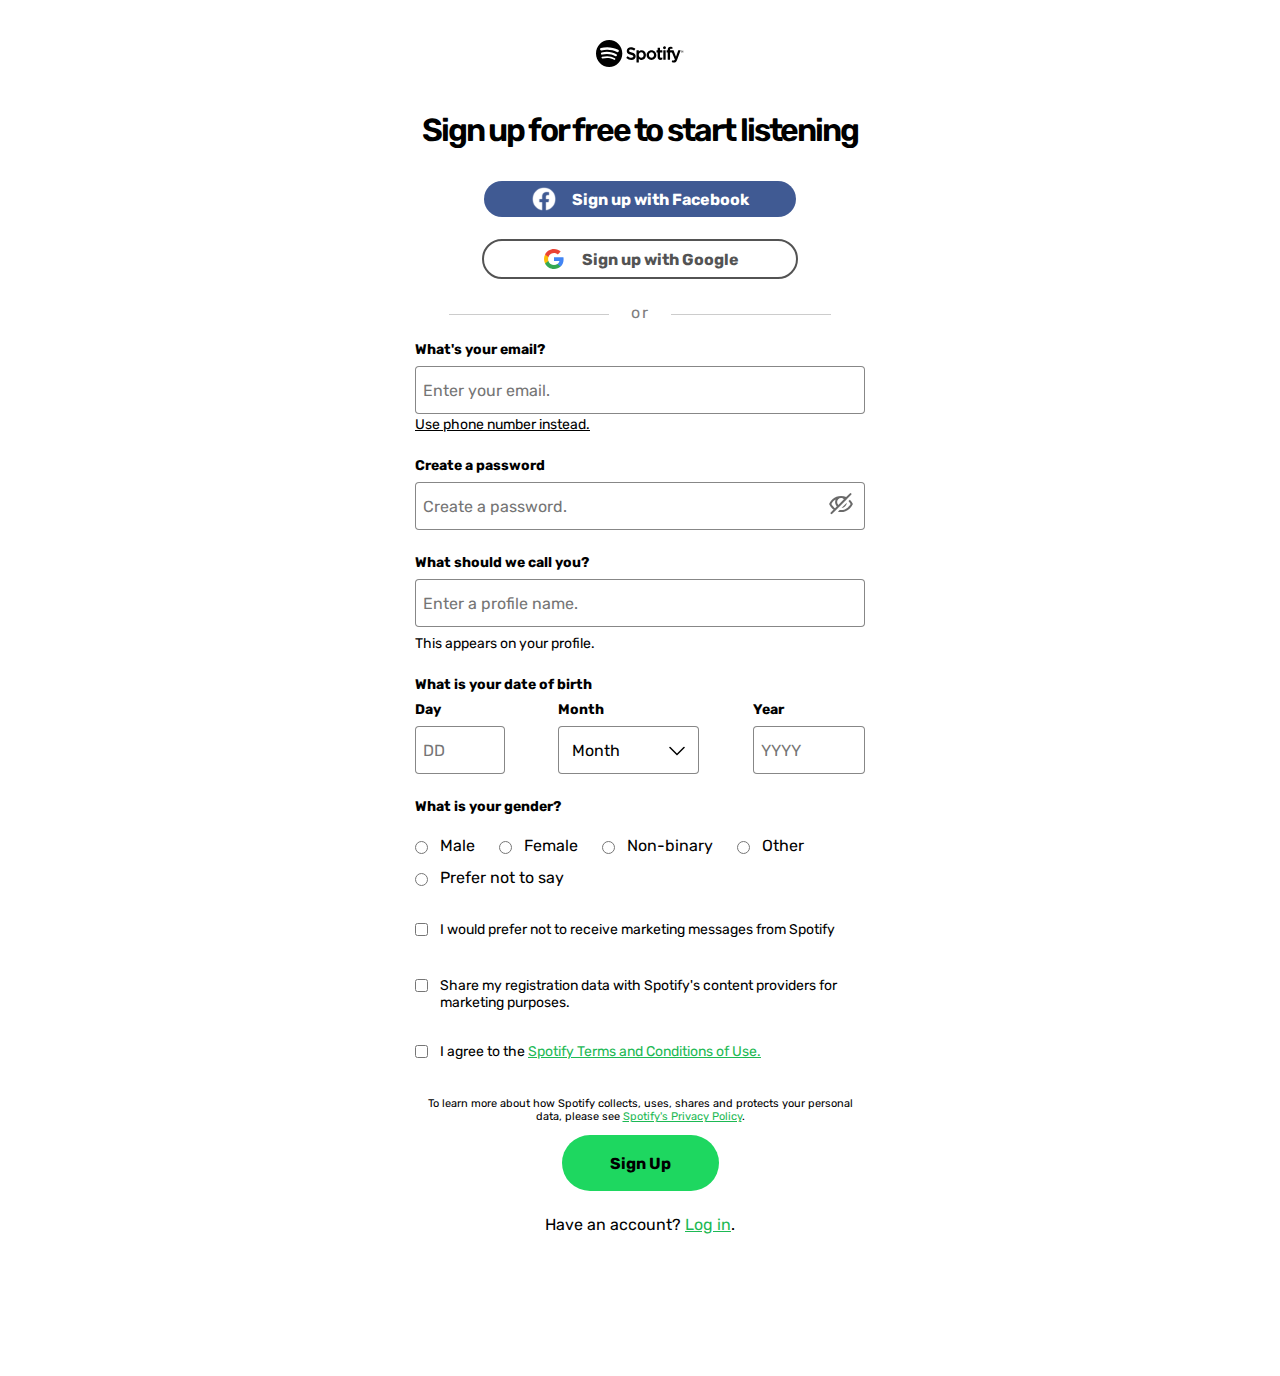
<file: cadastro/cadastro.html>
<!DOCTYPE html>
<html lang="en">
  <head>
    <meta charset="UTF-8" />
    <meta name="viewport" content="width=device-width, initial-scale=1.0" />
    <link rel="stylesheet" href="style.css" />
    <script src="script.js" defer></script>
    <link
      rel="shortcut icon"
      href="https://www.scdn.co/i/_global/favicon.png"
      type="image/x-icon"
    />
    <title>Sign up - Spotify</title>
  </head>
  <body>
    <header>
      <div>
        <a href="#"
          ><svg role="img" viewBox="0 0 78 24">
            <title>Spotify</title>
            <path
              d="M18.616 10.639c-3.77-2.297-9.99-2.509-13.59-1.388a1.077 1.077 0 0 1-1.164-.363 1.14 1.14 0 0 1-.119-1.237c.136-.262.37-.46.648-.548 4.132-1.287 11-1.038 15.342 1.605a1.138 1.138 0 0 1 .099 1.863 1.081 1.081 0 0 1-.813.213c-.142-.02-.28-.07-.403-.145Zm-.124 3.402a.915.915 0 0 1-.563.42.894.894 0 0 1-.69-.112c-3.144-1.983-7.937-2.557-11.657-1.398a.898.898 0 0 1-.971-.303.952.952 0 0 1-.098-1.03.929.929 0 0 1 .54-.458c4.248-1.323 9.53-.682 13.14 1.595a.95.95 0 0 1 .3 1.286Zm-1.43 3.267a.73.73 0 0 1-.45.338.712.712 0 0 1-.553-.089c-2.748-1.722-6.204-2.111-10.276-1.156a.718.718 0 0 1-.758-.298.745.745 0 0 1-.115-.265.757.757 0 0 1 .092-.563.737.737 0 0 1 .457-.333c4.455-1.045 8.277-.595 11.361 1.338a.762.762 0 0 1 .241 1.028ZM11.696 0C5.237 0 0 5.373 0 12c0 6.628 5.236 12 11.697 12 6.46 0 11.698-5.372 11.698-12 0-6.627-5.238-12-11.699-12h.001Zm20.126 11.078c-2.019-.494-2.379-.84-2.379-1.57 0-.688.633-1.151 1.572-1.151.91 0 1.814.352 2.76 1.076a.131.131 0 0 0 .187-.03l.987-1.426a.139.139 0 0 0-.025-.185c-1.127-.928-2.396-1.378-3.88-1.378-2.18 0-3.703 1.342-3.703 3.263 0 2.06 1.315 2.788 3.585 3.352 1.932.457 2.258.84 2.258 1.524 0 .757-.659 1.229-1.72 1.229-1.18 0-2.141-.408-3.216-1.364a.13.13 0 0 0-.188.016l-1.106 1.35a.137.137 0 0 0 .013.188c1.252 1.147 2.79 1.752 4.451 1.752 2.35 0 3.869-1.317 3.869-3.356 0-1.723-1.003-2.676-3.465-3.29Zm10.487 2.31c0 1.454-.874 2.47-2.125 2.47-1.235 0-2.169-1.061-2.169-2.47 0-1.41.933-2.47 2.17-2.47 1.23 0 2.124 1.038 2.124 2.47Zm-1.706-4.354c-1.018 0-1.854.412-2.543 1.256v-.95a.136.136 0 0 0-.038-.095.132.132 0 0 0-.093-.04h-1.81a.131.131 0 0 0-.093.04.136.136 0 0 0-.039.096v10.546c0 .076.06.137.133.137h1.809a.132.132 0 0 0 .093-.041.136.136 0 0 0 .038-.096v-3.329c.69.794 1.525 1.18 2.543 1.18 1.893 0 3.808-1.494 3.808-4.35 0-2.858-1.915-4.354-3.808-4.354Zm8.72 6.839c-1.297 0-2.274-1.068-2.274-2.486 0-1.422.943-2.455 2.244-2.455 1.305 0 2.288 1.069 2.288 2.487 0 1.422-.949 2.454-2.258 2.454Zm0-6.838c-2.438 0-4.347 1.926-4.347 4.383 0 2.432 1.896 4.338 4.317 4.338 2.445 0 4.36-1.92 4.36-4.369 0-2.44-1.901-4.353-4.33-4.353Zm9.535.17h-1.99V7.117a.136.136 0 0 0-.08-.126.13.13 0 0 0-.052-.01h-1.809a.133.133 0 0 0-.093.04.136.136 0 0 0-.038.095v2.087h-.87a.131.131 0 0 0-.122.085.139.139 0 0 0-.01.052v1.595c0 .074.06.135.132.135h.87v4.126c0 1.667.809 2.513 2.404 2.513.648 0 1.186-.138 1.694-.434a.135.135 0 0 0 .067-.117V15.64a.137.137 0 0 0-.063-.115.13.13 0 0 0-.129-.006c-.349.18-.685.263-1.061.263-.58 0-.84-.271-.84-.876V11.07h1.99a.13.13 0 0 0 .094-.04.136.136 0 0 0 .039-.096V9.339a.137.137 0 0 0-.039-.096.132.132 0 0 0-.094-.04v.001Zm6.934.007v-.255c0-.755.281-1.092.914-1.092.376 0 .68.077 1.019.194a.13.13 0 0 0 .118-.02.135.135 0 0 0 .056-.11V6.365a.137.137 0 0 0-.026-.081.133.133 0 0 0-.068-.05 4.852 4.852 0 0 0-1.502-.22c-1.67 0-2.554.965-2.554 2.788v.393h-.87a.132.132 0 0 0-.093.04.136.136 0 0 0-.038.096v1.603c0 .075.059.136.132.136h.87v6.364c0 .075.058.135.131.135h1.809c.072 0 .131-.06.131-.135V11.07h1.69l2.586 6.362c-.294.669-.583.802-.977.802-.319 0-.654-.098-.998-.29a.133.133 0 0 0-.105-.01.135.135 0 0 0-.078.072l-.612 1.38a.137.137 0 0 0 .056.175 3.733 3.733 0 0 0 1.932.508c1.334 0 2.073-.638 2.724-2.355l3.137-8.317a.14.14 0 0 0-.014-.126.131.131 0 0 0-.108-.06h-1.883a.132.132 0 0 0-.126.092l-1.928 5.651L69.006 9.3a.133.133 0 0 0-.124-.088h-3.09v.001Zm-4.02-.008h-1.809a.132.132 0 0 0-.093.041.136.136 0 0 0-.038.096v8.094c0 .075.06.135.132.135h1.809c.072 0 .131-.06.131-.135V9.34a.136.136 0 0 0-.038-.096.133.133 0 0 0-.094-.04Zm-.896-3.685a1.295 1.295 0 0 0-.919.393c-.243.25-.379.586-.377.937a1.342 1.342 0 0 0 .377.938 1.304 1.304 0 0 0 .92.393c.346-.002.677-.143.92-.393s.379-.587.377-.938c0-.735-.581-1.33-1.296-1.33h-.002Zm15.918 4.49h-.331v.434h.331c.165 0 .264-.083.264-.216 0-.142-.099-.217-.264-.217Zm.215.619.36.517h-.304l-.323-.474h-.279v.474h-.254v-1.37h.595c.31 0 .515.163.515.436a.412.412 0 0 1-.31.417Zm-.282-1.31c-.652 0-1.146.532-1.146 1.183 0 .65.49 1.175 1.139 1.175.652 0 1.147-.532 1.147-1.183 0-.65-.492-1.174-1.14-1.174Zm-.007 2.488a1.259 1.259 0 0 1-.904-.384 1.296 1.296 0 0 1-.368-.92c0-.717.563-1.314 1.279-1.314a1.259 1.259 0 0 1 .903.384 1.295 1.295 0 0 1 .369.921c0 .717-.563 1.314-1.279 1.314Z"
            ></path>
          </svg>
        </a>
        <h2>Sign up for free to start listening</h2>
      </div>
    </header>
    <main>
      <div class="facebook">
        <a href="#">
          <span>
            <svg
              width="24"
              height="24"
              viewBox="0 0 24 24"
              fill="none"
              xmlns="http://www.w3.org/2000/svg"
            >
              <rect width="24" height="24" fill="url(#pattern0)"></rect>
              <defs>
                <pattern
                  id="pattern0"
                  patternContentUnits="objectBoundingBox"
                  width="1"
                  height="1"
                >
                  <use
                    href="#image0_213_540"
                    transform="scale(0.00769231)"
                  ></use>
                </pattern>
                <image
                  id="image0_213_540"
                  width="130"
                  height="130"
                  href="[data-uri]"
                ></image>
              </defs>
            </svg>
            Sign up with Facebook
          </span>
        </a>
      </div>
      <div class="google">
        <a href="#">
          <span>
            <svg
              width="24"
              height="24"
              viewBox="0 0 24 24"
              fill="none"
              xmlns="http://www.w3.org/2000/svg"
            >
              <path
                fill-rule="evenodd"
                clip-rule="evenodd"
                d="M21.6 12.2272C21.6 11.5181 21.5364 10.8363 21.4182 10.1818H12V14.0499H17.3818C17.15 15.2999 16.4455 16.359 15.3864 17.0681V19.5772H18.6182C20.5091 17.8363 21.6 15.2727 21.6 12.2272Z"
                fill="#4285F4"
              ></path>
              <path
                fill-rule="evenodd"
                clip-rule="evenodd"
                d="M12 21.9999C14.7 21.9999 16.9636 21.1044 18.6181 19.5772L15.3863 17.0681C14.4909 17.6681 13.3454 18.0226 12 18.0226C9.39542 18.0226 7.19087 16.2635 6.40451 13.8999H3.0636V16.4908C4.70905 19.759 8.09087 21.9999 12 21.9999Z"
                fill="#34A853"
              ></path>
              <path
                fill-rule="evenodd"
                clip-rule="evenodd"
                d="M6.40455 13.9001C6.20455 13.3001 6.09091 12.6592 6.09091 12.0001C6.09091 11.341 6.20455 10.7001 6.40455 10.1001V7.50916H3.06364C2.38636 8.85916 2 10.3864 2 12.0001C2 13.6137 2.38636 15.141 3.06364 16.491L6.40455 13.9001Z"
                fill="#FBBC05"
              ></path>
              <path
                fill-rule="evenodd"
                clip-rule="evenodd"
                d="M12 5.97727C13.4681 5.97727 14.7863 6.48182 15.8227 7.47273L18.6909 4.60455C16.9591 2.99091 14.6954 2 12 2C8.09087 2 4.70905 4.24091 3.0636 7.50909L6.40451 10.1C7.19087 7.73636 9.39542 5.97727 12 5.97727Z"
                fill="#EA4335"
              ></path>
            </svg>
            Sign up with Google</span
          >
        </a>
      </div>
      <span class="divider">or</span>
      <form action="#" method="post">
        <div class="formsFields">
          <div class="labels">
            <label for="email">What's your email?</label>
          </div>
          <input
            type="email"
            id="email"
            placeholder="Enter your email."
            class="p-data required"
          />
          <div class="error email">
            <svg
              role="img"
              height="16"
              width="16"
              viewBox="0 0 16 16"
              data-encore-id="icon"
            >
              <path
                d="M0 8a8 8 0 1 1 16 0A8 8 0 0 1 0 8zm7.25-5v7h1.5V3h-1.5zm0 8.526v1.5h1.5v-1.5h-1.5z"
              ></path>
            </svg>
            <span></span>
          </div>
          <a href="#" id="phone">Use phone number instead.</a>
        </div>
        <div class="formsFields">
          <div class="labels">
            <label for="password">Create a password</label>
          </div>
          <div id="pwd-cont">
            <input
              id="password"
              type="password"
              class="p-data required"
              placeholder="Create a password."
            />
            <div class="show-pwd">
              <button type="button">
                <span id="visibility"
                  ><svg role="img" height="24" width="24">
                    <path
                      d="M22.207 2.824a1 1 0 1 0-1.414-1.414L17.15 5.053C15.621 4.363 13.92 4 12 4 8.671 4 5.996 5.091 3.742 7.089c-.896.794-2.3 2.353-3.381 4.453L.125 12l.236.458c1.082 2.1 2.485 3.659 3.381 4.453.278.246.562.479.853.697L1.793 20.41a1 1 0 1 0 1.414 1.414l3.126-3.126.003.002 1.503-1.503-.004-.001 1.73-1.73.004.001 1.567-1.567h-.004l4.68-4.681.001.004 1.595-1.595-.002-.003.11-.109.002.002 1.444-1.444-.003-.002 3.248-3.248zM14.884 7.32l-5.57 5.57A4.035 4.035 0 0 1 8.113 10c0-2.23 1.761-4 3.886-4 1.137 0 2.17.506 2.884 1.319zM7.9 14.304l-1.873 1.873a11.319 11.319 0 0 1-.957-.763C4.396 14.818 3.3 13.621 2.387 12c.913-1.62 2.01-2.818 2.683-3.414.519-.46 1.061-.863 1.634-1.204A6.073 6.073 0 0 0 6.113 10c0 1.681.682 3.21 1.786 4.304zm11.568-5.2 1.415-1.415a16.503 16.503 0 0 1 2.756 3.853l.236.458-.236.458c-1.082 2.1-2.485 3.659-3.381 4.453C18.004 18.908 15.328 20 12 20a13.22 13.22 0 0 1-3.08-.348l1.726-1.726c.435.05.886.074 1.354.074 2.833 0 5.037-.907 6.931-2.586.674-.596 1.77-1.793 2.683-3.414a14.515 14.515 0 0 0-2.146-2.896z"
                    ></path>
                    <path
                      d="M17.843 10.729c-.328 2.755-2.494 4.956-5.24 5.24l5.24-5.24z"
                    ></path>
                  </svg>
                </span>
              </button>
            </div>
          </div>
          <div class="error password">
            <svg role="img" height="16" width="16" viewBox="0 0 16 16">
              <path
                d="M0 8a8 8 0 1 1 16 0A8 8 0 0 1 0 8zm7.25-5v7h1.5V3h-1.5zm0 8.526v1.5h1.5v-1.5h-1.5z"
              ></path>
            </svg>
            <span></span>
          </div>
        </div>
        <div class="formsFields">
          <div class="labels">
            <label for="username">What should we call you?</label>
          </div>
          <input
            id="username"
            type="text"
            class="p-data required"
            placeholder="Enter a profile name."
          />
          <div class="error username">
            <svg role="img" height="16" width="16" viewBox="0 0 16 16">
              <path
                d="M0 8a8 8 0 1 1 16 0A8 8 0 0 1 0 8zm7.25-5v7h1.5V3h-1.5zm0 8.526v1.5h1.5v-1.5h-1.5z"
              ></path>
            </svg>
            <span></span>
          </div>
          <p id="pInfo">This appears on your profile.</p>
        </div>
        <div class="formsFields">
          <div class="labels"><label>What is your date of birth</label></div>
          <div id="date">
            <div id="day-div">
              <div class="labels"><label for="day">Day</label></div>
              <input
                type="text"
                name="day"
                id="day"
                placeholder="DD"
                class="p-data required"
              />
            </div>
            <div>
              <div class="labels"><label for="month">Month</label></div>
              <div id="month-div">
                <select name="month" id="month" class="required">
                  <option selected disabled value>Month</option>
                  <option value="jan">January</option>
                  <option value="feb">February</option>
                  <option value="mar">March</option>
                  <option value="apr">April</option>
                  <option value="may">May</option>
                  <option value="jun">June</option>
                  <option value="jul">July</option>
                  <option value="aug">August</option>
                  <option value="sep">September</option>
                  <option value="oct">October</option>
                  <option value="nov">November</option>
                  <option value="dec">December</option>
                </select>
                <svg role="img" height="16" width="16" viewBox="0 0 16 16">
                  <path
                    d="M.47 4.97a.75.75 0 0 1 1.06 0L8 11.44l6.47-6.47a.75.75 0 1 1 1.06 1.06L8 13.56.47 6.03a.75.75 0 0 1 0-1.06z"
                  ></path>
                </svg>
              </div>
            </div>
            <div id="year-div">
              <div class="labels"><label for="year">Year</label></div>
              <input
                type="text"
                name="day"
                id="year"
                placeholder="YYYY"
                class="p-data required"
                maxlength="4"
              />
            </div>
          </div>
          <div class="error day">
            <svg role="img" height="16" width="16" viewBox="0 0 16 16">
              <path
                d="M0 8a8 8 0 1 1 16 0A8 8 0 0 1 0 8zm7.25-5v7h1.5V3h-1.5zm0 8.526v1.5h1.5v-1.5h-1.5z"
              ></path>
            </svg>
            <span></span>
          </div>
          <div class="error month">
            <svg role="img" height="16" width="16" viewBox="0 0 16 16">
              <path
                d="M0 8a8 8 0 1 1 16 0A8 8 0 0 1 0 8zm7.25-5v7h1.5V3h-1.5zm0 8.526v1.5h1.5v-1.5h-1.5z"
              ></path>
            </svg>
            <span></span>
          </div>
          <div class="error year">
            <svg role="img" height="16" width="16" viewBox="0 0 16 16">
              <path
                d="M0 8a8 8 0 1 1 16 0A8 8 0 0 1 0 8zm7.25-5v7h1.5V3h-1.5zm0 8.526v1.5h1.5v-1.5h-1.5z"
              ></path>
            </svg>
            <span></span>
          </div>
        </div>
        <fieldset>
          <div class="labels">
            <legend>What is your gender?</legend>
          </div>
          <div class="field-inputs">
            <div>
              <input
                type="radio"
                name="gender"
                id="male"
                class="checkfields"
                value="m"
              />
              <label for="male">Male</label>
            </div>
            <div>
              <input
                type="radio"
                name="gender"
                id="female"
                class="checkfields"
                value="f"
              />
              <label for="female">Female</label>
            </div>
            <div>
              <input
                type="radio"
                name="gender"
                id="nonBinary"
                class="checkfields"
                value="nBin"
              />
              <label for="nonBinary">Non-binary</label>
            </div>
            <div>
              <input
                type="radio"
                name="gender"
                id="other"
                class="checkfields"
                value="o"
              />
              <label for="other">Other</label>
            </div>
            <div>
              <input
                type="radio"
                name="gender"
                id="notInformed"
                class="checkfields"
                value="nInf"
              />
              <label for="notInformed">Prefer not to say</label>
            </div>
            <div class="error checkfields gender">
              <svg role="img" height="16" width="16" viewBox="0 0 16 16">
                <path
                  d="M0 8a8 8 0 1 1 16 0A8 8 0 0 1 0 8zm7.25-5v7h1.5V3h-1.5zm0 8.526v1.5h1.5v-1.5h-1.5z"
                ></path>
              </svg>
              <span>Select your gender.</span>
            </div>
          </div>
        </fieldset>
        <div class="formsFields">
          <div class="checkboxes">
            <input type="checkbox" name="marketing" id="marketing" />
            <label for="marketing">
              I would prefer not to receive marketing messages from Spotify
            </label>
          </div>
        </div>
        <div class="formsFields">
          <div class="checkboxes">
            <input type="checkbox" name="shareData" id="shareData" />
            <label for="shareData">
              Share my registration data with Spotify's content providers for
              marketing purposes.</label
            >
          </div>
        </div>
        <div class="formsFields">
          <div class="checkboxes">
            <input
              type="checkbox"
              name="termsUse"
              id="termsUse"
              class="checkfields termsUse"
            />
            <label for="termsUse">
              I agree to the
              <span
                ><a href="#" id="termsUseLink"
                  >Spotify Terms and Conditions of Use.</a
                ></span
              >
            </label>
          </div>
          <div class="error termsUse checkfields">
            <svg role="img" height="16" width="16" viewBox="0 0 16 16">
              <path
                d="M0 8a8 8 0 1 1 16 0A8 8 0 0 1 0 8zm7.25-5v7h1.5V3h-1.5zm0 8.526v1.5h1.5v-1.5h-1.5z"
              ></path>
            </svg>
            <span>Please accept the terms and conditions to continue.</span>
          </div>
        </div>
        <div>
          <p id="info">
            To learn more about how Spotify collects, uses, shares and protects
            your personal data, please see
            <span><a href="#">Spotify's Privacy Policy</a></span
            >.
          </p>
        </div>
        <div id="signup">
          <button type="button">Sign Up</button>
        </div>
      </form>
    </main>
    <footer>
      <p>Have an account? <a href="../login/login.html">Log in</a>.</p>
    </footer>
  </body>
</html>
</file>
<file: cadastro/style.css>
@import url('https://fonts.googleapis.com/css2?family=Kanit:ital,wght@0,200;0,700;1,200;1,700&family=Rubik:wght@300;400;500;600;700&display=swap');

* {
  box-sizing: border-box;
  padding: 0;
  margin: 0;
  font-family: 'Rubik', sans-serif;
}

body {
  max-width: 450px;
  margin: 0px auto;
  padding-bottom: 130px;
}

header {
  display: flex;
  padding: 40px 0 32px;
  flex-direction: column;
  text-align: center;
}

header svg {
  height: 27px;
}

header h2 {
  margin-top: 40px;
  font-size: 2rem;
  letter-spacing: -0.13rem;
  font-weight: 600;
}

.facebook,
.google {
  display: flex;
  justify-content: space-around;
  margin-bottom: 22px;
  text-align: center;
}

.facebook a,
.google a {
  border: 0px;
  border-radius: 500px;
  font-size: 16px;
  font-weight: 700;
  text-decoration: none;
  transition-property: background-color, border-color, color, box-shadow, filter,
    transform;
  transition-duration: 33ms;
}

.facebook a:hover,
.google a:hover {
  transform: scale(1.1);
}

.facebook a:hover {
  background-color: #384f81;
}

.facebook a:active {
  background-color: #31446f;
  transform: scale(1);
}

.google a:active {
  transform: scale(1);
}

.facebook a {
  background-color: #405a93;
  color: white;
}

.facebook span,
.google span {
  width: 312px;
  display: flex;
  align-items: center;
  justify-content: center;
  padding: 6px 24px;
  gap: 16px;
}

.facebook span svg,
.google span svg {
  width: 24px;
  height: 24px;
  fill: none;
}

.google a {
  border: 2px solid rgb(83, 83, 83);
  color: #535353;
}

.divider {
  display: table;
  font-size: 16px;
  line-height: 24px;
  letter-spacing: 2px;
  margin: 0px auto 1em;
  color: rgb(127, 127, 127);
  position: relative;
  text-align: center;
  width: 85%;
}

.divider::before,
.divider::after {
  border-top: 1px solid rgb(204, 204, 204);
  content: '';
  display: table-cell;
  position: relative;
  top: 0.8em;
  width: 42%;
}

.formsFields {
  padding-bottom: 24px;
}

.formsFields input:hover{
  box-shadow: inset 0 0 0 1px black;
}

.formsFields input:focus{
  box-shadow: inset 0 0 0 1.5px #0000;
}

#phone {
  font-size: 14px;
  padding-top: 8px;
  color: black;
}

.labels {
  font-size: 0.875rem;
  font-weight: 700;
  display: flex;
  align-items: center;
  padding-bottom: 8px;
}

#pInfo {
  font-size: 0.875rem;
  font-weight: 400;
  margin-top: 8px;
}

.p-data {
  border: 0px;
  font-size: 1rem;
  width: 100%;
  border-radius: 4px;
  padding: 14px;
  padding-left: 8px;
  padding-right: 8px;
  min-block-size: 48px;
  box-shadow: inset 0 0 0 1px #878787;
}

#pwd-cont {
  position: relative;
  width: 100%;
}

.show-pwd {
  position: absolute;
  top: 50%;
  transform: translateY(-50%);
  display: flex;
  right: 12px;
  color: #6a6a6a;
}

.show-pwd button {
  box-sizing: border-box;
  font-size: 1rem;
  font-weight: 700;
  background-color: transparent;
  border: 0px;
  border-radius: 500px;
  cursor: pointer;
  text-align: center;
  text-decoration: none;
  text-transform: none;
  touch-action: manipulation;
  transition-duration: 33ms;
  transition-property: background-color, border-color, color, box-shadow, filter,
    transform;
  user-select: none;
  vertical-align: middle;
  transform: translate3d(0px, 0px, 0px);
  fill: #6a6a6a;
  min-inline-size: 0px;
  padding-block: 12px;
  min-block-size: 48px;
  padding-inline: 0px;
  display: inline-flex;
  align-items: center;
  justify-content: center;
  position: relative;
}

.show-pwd button:hover {
  transform: scale(1.04);
  fill: black;
}

#date {
  display: flex;
  justify-content: space-between;
}

#day-div {
  width: 20%;
}

#year-div {
  width: 25%;
}

#month-div {
  position: relative;
  inline-size: 100%;
  display: flex;
  align-items: center;
}

#month {
  border: 0px;
  font-size: 1rem;
  font-weight: 400;
  transition: box-shadow 0.1s ease-in-out 0s, color 0.1s ease-in-out 0s;
  inline-size: 100%;
  margin-block: 0px;
  appearance: none;
  text-indent: 0.01px;
  border-radius: 4px;
  padding-block: 8px;
  padding-inline: 14px 44px;
  background-color: #ffffff;
  box-shadow: inset 0 0 0 1px #878787;
  color: #000000;
  block-size: 48px;
}

#month-div svg {
  color: #878787;
  pointer-events: none;
  position: absolute;
  right: 14px;
}

#month-div:required:invalid {
  color: rgb(83, 83, 83);
}

fieldset {
  box-sizing: border-box;
  padding-block-end: 24px;
  min-inline-size: 0px;
  padding-inline: 0px;
  padding-block-start: 0px;
  margin: 0px;
  border: 0px;
}

fieldset legend {
  padding-block-end: 8px;
}

.field-inputs {
  display: flex;
  flex-wrap: wrap;
}

.field-inputs div {
  box-sizing: border-box;
  align-items: center;
  display: flex;
  padding-block: 4px;
  position: relative;
  min-block-size: 32px;
}

.field-inputs div label {
  display: flex;
  position: relative;
  min-inline-size: 0px;
  top: -2px;
  padding-inline-start: 12px;
  padding-inline-end: 24px;
  min-inline-size: 0px;
  overflow-wrap: break-word;
}

.checkboxes {
  box-sizing: border-box;
  display: flex;
  align-items: baseline;
  padding-block: 4px;
  position: relative;
  min-block-size: 32px;
}

.checkboxes label {
  position: relative;
  top: -2px;
  overflow-wrap: break-word;
  min-inline-size: 0px;
  font-size: 0.875rem;
  font-weight: 400;
  padding-left: 12px;
  padding-right: 24px;
}

footer {
  text-align: center;
}

#info {
  text-align: center;
  box-sizing: border-box;
  margin-block: 0px;
  font-size: 0.6875rem;
  font-weight: 400;
  padding-bottom: 12px;
}

#info a, footer a, #termsUseLink {
  color: rgb(29, 185, 84);
}

#signup {
  display: flex;
  justify-content: space-around;
  margin-bottom: 24px;
}

#signup button {
  box-sizing: border-box;
  font-size: 1.125rem;
  font-weight: 700;
  background-color: transparent;
  border: 0px;
  border-radius: 500px;
  cursor: pointer;
  display: inline-block;
  position: relative;
  text-align: center;
  text-decoration: none;
  text-transform: none;
  touch-action: manipulation;
  transition-duration: 33ms;
  transition-property: background-color, border-color, color, box-shadow, filter,
    transform;
  transform: translate3d(0px, 0px, 0px);
  padding: 0px;
  min-inline-size: 0px;
  align-self: center;
  box-sizing: border-box;
  position: relative;
  background-color: #1ed760;
  display: flex;
  border-radius: 500px;
  font-size: inherit;
  min-block-size: 56px;
  align-items: center;
  justify-content: center;
  padding-block: 12px;
  padding-inline: 48px;
}

#signup button:hover {
  transform: scale(1.05);
  background-color: #1fdf64;
}

#signup button:hover:active {
  background-color: #169c46;
  transform: scale(1);
}

footer > p {
  font-weight: 400;
  font-size: 1rem;
  padding-bottom: 12px;
}

.error, .field-inputs .error {
  display: none;
  font-size: 0.875rem;
  font-weight: 400;
  margin-top: 8px;
  align-items: center;
  color: #d31225;
}

.error svg {
  width: 1.25rem;
  margin-right: 4px;
  flex-shrink: 0;
  fill: #d31225;
}
</file>
